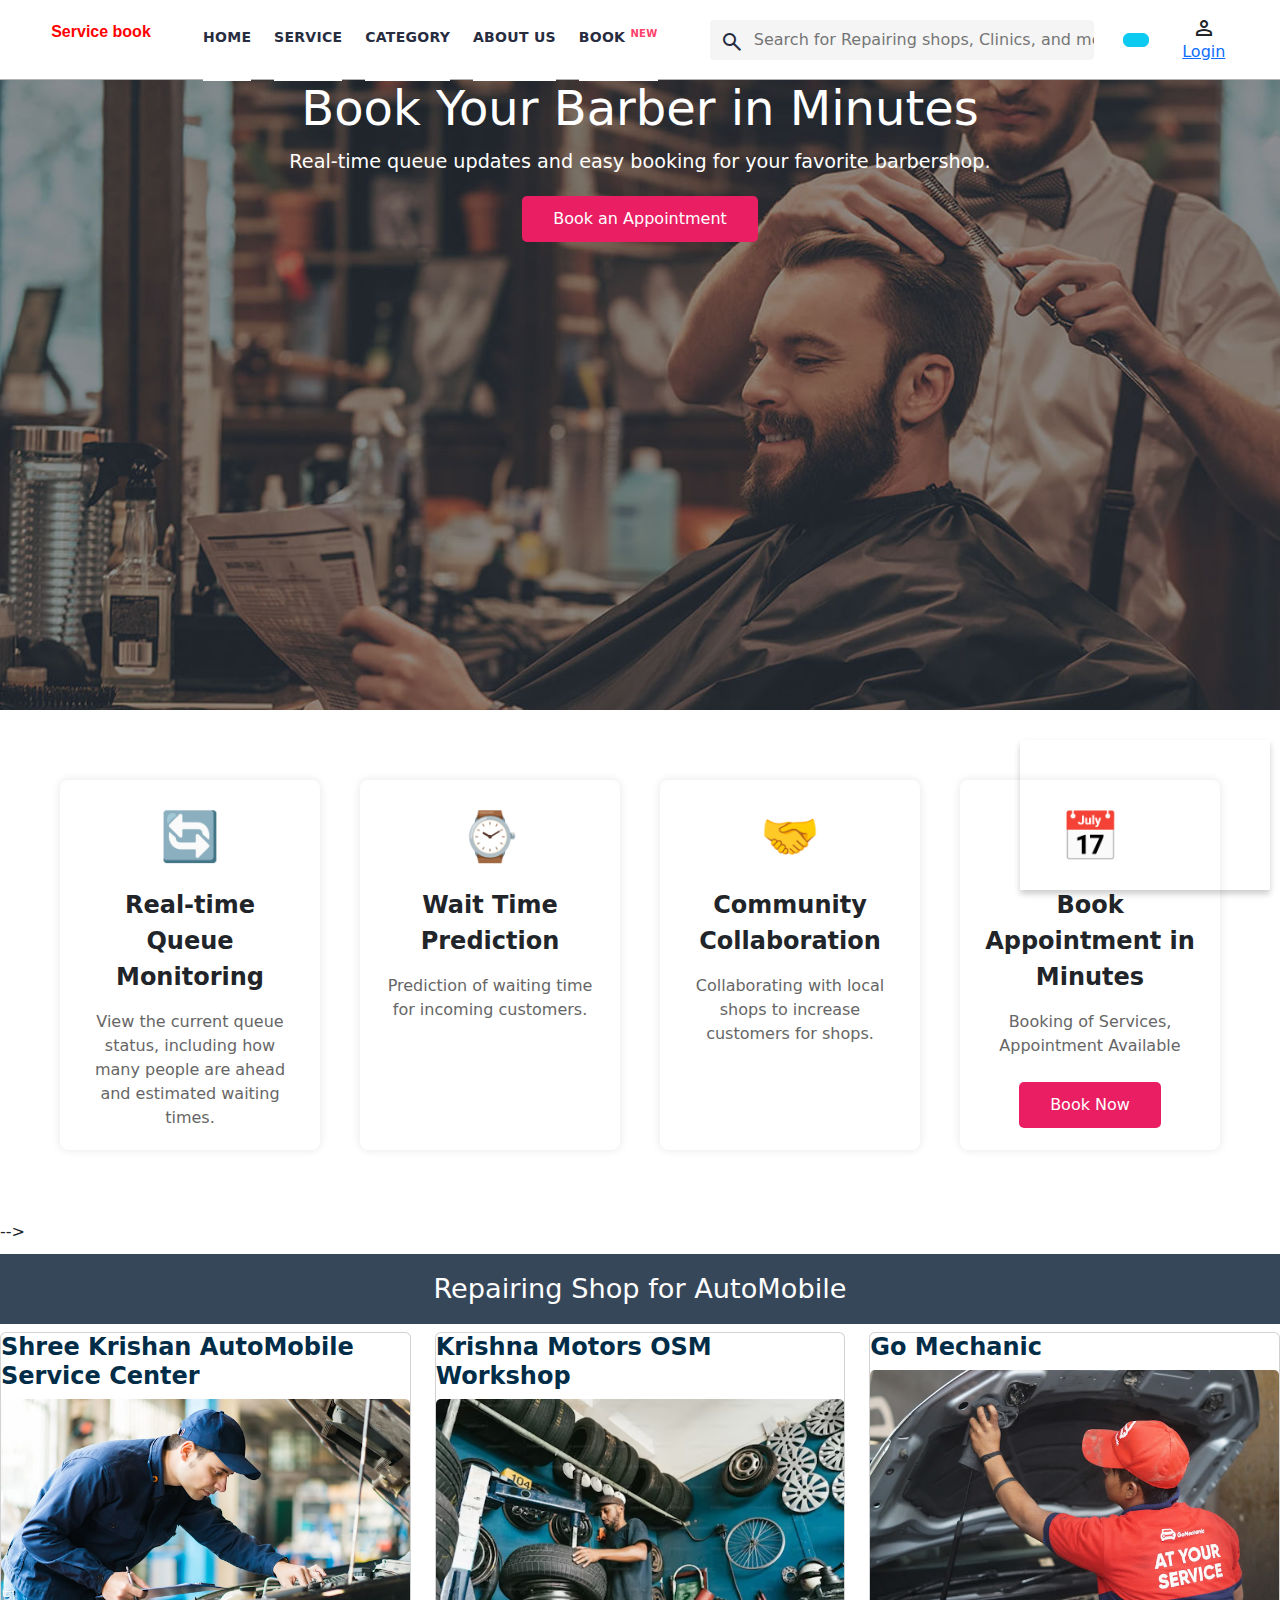
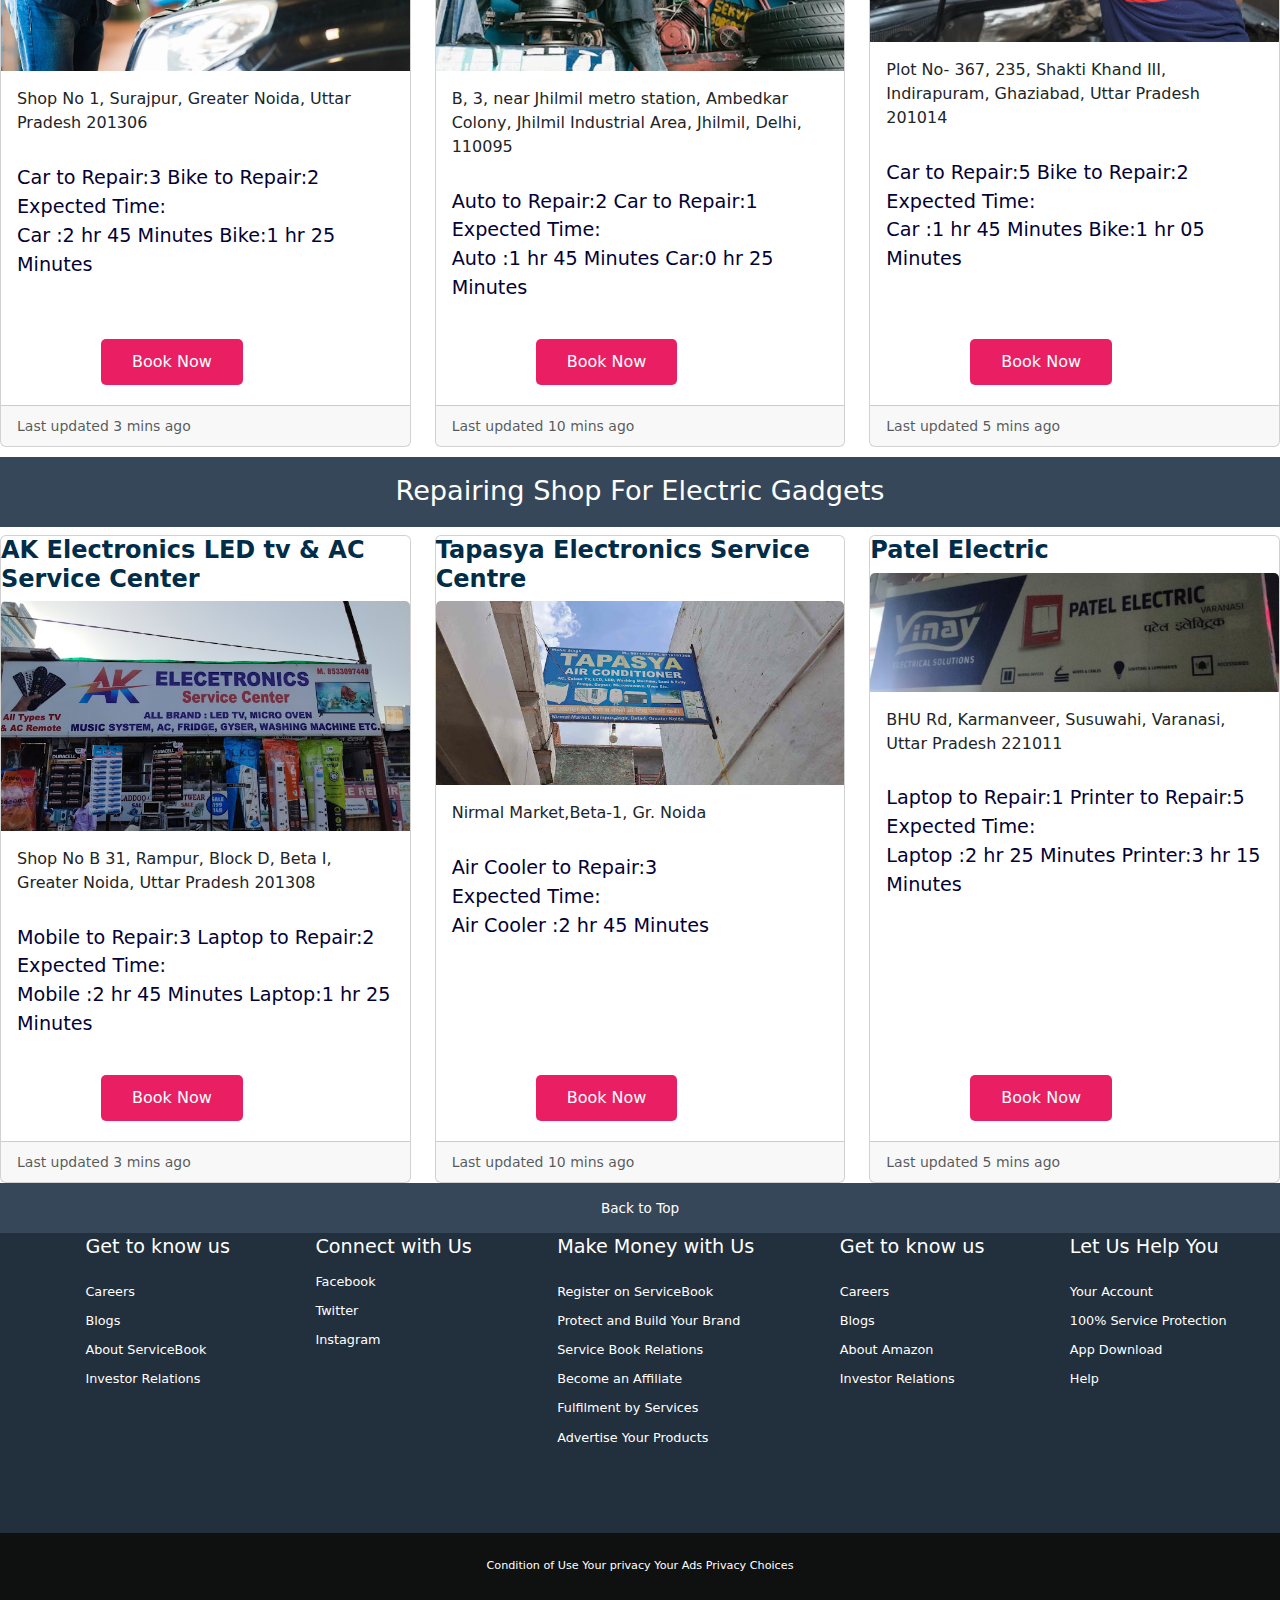
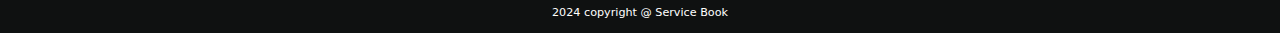
<file: shopbarber/index.html>
<!DOCTYPE html>
<html lang="en">
<head>
    <meta charset="UTF-8">
    <meta name="viewport" content="width=device-width, initial-scale=1.0">
    <title>Service Booking Platform</title>
    <link rel="stylesheet" href="style.css">
    <link rel="stylesheet" href="https://fonts.googleapis.com/css2?family=Material+Symbols+Outlined:opsz,wght,FILL,GRAD@20..48,100..700,0..1,-50..200" />
    <link rel="stylesheet" href="https://cdnjs.cloudflare.com/ajax/libs/font-awesome/6.4.2/css/all.min.css" integrity="sha512-z3gLpd7yknf1YoNbCzqRKc4qyor8gaKU1qmn+CShxbuBusANI9QpRohGBreCFkKxLhei6S9CQXFEbbKuqLg0DA==" crossorigin="anonymous" referrerpolicy="no-referrer" />
    <link href="https://cdn.jsdelivr.net/npm/bootstrap@5.3.3/dist/css/bootstrap.min.css" rel="stylesheet" integrity="sha384-QWTKZyjpPEjISv5WaRU9OFeRpok6YctnYmDr5pNlyT2bRjXh0JMhjY6hW+ALEwIH" crossorigin="anonymous">
    <script src="https://cdn.jsdelivr.net/npm/bootstrap@5.3.3/dist/js/bootstrap.bundle.min.js" integrity="sha384-YvpcrYf0tY3lHB60NNkmXc5s9fDVZLESaAA55NDzOxhy9GkcIdslK1eN7N6jIeHz" crossorigin="anonymous"></script>
</head>
<body>
    <!-- Header -->
    <!-- <header>
        <div class="logo">
            <h1>Service Book</h1>
        </div>
        <nav class="nav-link">
            <ul>
                <li><a href="#">Home</a></li>
                
                <li><a href="#">Services</a></li>
                <li><a href="#">Category</a></li>
                <li><a href="about.html">About us</a></li>
                <li><a href="login.html">Login</a></li>
            </ul>
        </nav>
    </header> -->

    <header>
        <p class="logo_container">Service book </p>
      
      <div>
        <nav class="nav_bar">
            <a href="#">Home</a>
            <a href="#">Service</a>
            <a href="#">Category</a>
            <a href="about.html">About us</a>
            
            <a href="bookapointment.html">Book <sup>New</sup></a>
            
        </nav>
      </div>
      <div class="search_bar">
          <span class="material-symbols-outlined search_icon">search</span>
          <input class="search_input" placeholder="Search for Repairing shops, Clinics, and more">
      </div>

      <div class="current_location">
        <button  class="btn btn-info" type="button" onclick="getlocation();">
            <i class="fa-solid fa-location-dot" style="color:red;"></i>
        </button>
        <!-- <button type="button" class="btn btn-info">Info</button> -->

        
      </div>
      <div class="action_bar">
          <div class="action_container">
              <span class="material-symbols-outlined action_icon">person</span>
              <a href="login.html" class="action_name">Login</a>
          </div>
      </div>
      
      <!-- <a href="login.html">Login</a> -->
  </header>
  

    <!-- Hero Section -->
    <section class="hero">
      <div class="slide">
        <div class="slideImg" id = "hero1">
          <h2>Book Your Barber in Minutes</h2>
          <p>Real-time queue updates and easy booking for your favorite barbershop.</p>
          <a href="bookapointment.html" class="btn">Book an Appointment</a>
        </div>
        <div class="slideImg" id="hero2">
          <div class="hero2-content">
            <h2>Book Your Mechanics in Minutes</h2>
           <p>Real-time queue updates and easy booking for your favorite Repairing shop </p>
           <a href="bookapointment.html" class="btn">Book an Appointment</a>
          </div>
          
          
        </div>
        <div class="slideImg" id="hero3">
          <div class="hero3-content">
            <h2>Book Your Doctor in Minutes</h2>
            <p>Real-time queue updates and easy booking for your favorite Hospitals.<p>
            <a href="bookapointment.html" class="btn">Book an Appointment</a>
          </div>
          
        </div>
        <div style="text-align:centre">
          <span class="dot"></span> 
          <span class="dot"></span> 
          <span class="dot"></span> 
        </div> 
      </div>


       <!-- service -->
  <div class="services-container">
    <div class="service">
        <div class="service-icon">🔄</div>
        <div class="service-title">Real-time Queue Monitoring</div>
        <div class="service-description">View the current queue status, including how many people are ahead and estimated waiting times.</div>
    </div>
    <div class="service">
        <div class="service-icon">⌚</div>
        <div class="service-title">	Wait Time Prediction</div>
        <div class="service-description">Prediction of waiting time for incoming customers.</div>
    </div>
    <div class="service">
        <div class="service-icon">🤝</div>
        <div class="service-title">Community Collaboration</div>
        <div class="service-description">Collaborating with local shops to increase customers for shops.</div>
    </div>
    <div class="service">
        <div class="service-icon">📅</div>
        <div class="service-title">Book Appointment in Minutes</div>
        <div class="service-description">Booking of Services, Appointment Available</div>
        <br>
            <a href="bookapointment.html" class="btn">Book Now </a>
     
    </div>
</div>
      

      <!-- </section>
        <h2>Book Your Barber in Minutes</h2>
        <p>Real-time queue updates and easy booking for your favorite barbershop.</p>
        <a href="#shops" class="btn">Book an Appointment</a>
        <!-- <div class="heroimg">
          <img src="img/slide-1.jpg" alt="">
        </div> -->
        
    <!-- </section> --> -->

    <!-- <div class="desk2">
      <div class="slide">
        <div class="slideImg">
        <img src="30ac0d6f1126244e2a3889c875c2b0711663835191 copy.avif" style="height:400px" alt=""> 
        </div>
        <div class="slideImg">
           <img src="young-mother-teaching-her-child-how-eat_1302-45222.avif" style="height: 400px" alt=""> 
        </div>
        <div class="slideImg">
            <img src="1618849030qqist-5fef8323b5fe6.jpeg" style="height:400px" alt=""> 
        </div>
        <div style="text-align:centre">
          <span class="dot"></span> 
          <span class="dot"></span> 
          <span class="dot"></span> 
        </div> 
      </div>

    </div>  -->

    
    

    <!-- Shops Section
    <section id="shops" class="shops">
        <h2>Available Barbershops</h2>
        <div class="shop-list">
            <div class="shop">
                <h3>Urban Cuts</h3>
                <p>Queue: <span class="queue-count">3</span></p>
                <button class="book-btn">Book Now</button>
            </div>
            <div class="shop">
                <h3>Classic Styles</h3>
                <p>Queue: <span class="queue-count">1</span></p>
                <button class="book-btn">Book Now</button>
            </div>
            <div class="shop">
                <h3>Gentlemen's Den</h3>
                <p>Queue: <span class="queue-count">5</span></p>
                <button class="book-btn">Book Now</button>
            </div>
        </div>
    </section> -->
    
    <h1 id="header-reparing-automobile-shop"> Repairing Shop for AutoMobile</h1>
    <div class="row row-cols-1 row-cols-md-3 g-4">
        
        <div class="col">
          <div class="card h-100">
            <h4 class="shop_name"> Shree Krishan AutoMobile Service Center</h4>
            <img src="img/shop1.png" class="card-img-top" alt="...">
            <div class="card-body">
             <div id="address1">
                <i class="fa-solid fa-location-dot" style="color:red;"></i>
                Shop No 1, Surajpur, Greater Noida, Uttar Pradesh 201306
             </div>
              <p> <br>
              Car to Repair:3  Bike to Repair:2<br>
             
             Expected Time:<br>Car :2 hr 45 Minutes  Bike:1 hr 25 Minutes </p>
              
            </div>
            <div class="book_btn_card">
                <a href="bookapointment.html" class="btn">Book Now </a>
            </div>
            <div class="card-footer">
              <small class="text-body-secondary">Last updated 3 mins ago </small>
            </div>
          </div>
        </div>

        <div class="col">
          <div class="card h-100">
            <h4 class="shop_name"> Krishna Motors OSM Workshop</h4>
            <img src="img/mechanic.avif" class="card-img-top" alt="...">
            <div class="card-body">
             <div class="address">
                <i class="fa-solid fa-location-dot" style="color:red;"></i>
                B, 3, near Jhilmil metro station, Ambedkar Colony, Jhilmil Industrial Area, Jhilmil, Delhi, 110095 
             </div>
                <p><br>
                Auto to Repair:2  Car to Repair:1<br>
               
               Expected Time:<br>Auto :1 hr 45 Minutes  Car:0 hr 25 Minutes </p>
                
            </div>
            <div class="book_btn_card">
                  <a href="bookapointment.html" class="btn">Book Now </a>
            </div>
            <div class="card-footer">
              <small class="text-body-secondary">Last updated 10 mins ago</small>
            </div>
          </div>
        </div>
        <div class="col">
          <div class="card h-100">
            <h4 class="shop_name"> Go Mechanic</h4>
            <img src="img/GoMechanicShop3.jpg" class="card-img-top" alt="...">
            <div class="card-body">
             <div class="address">
                <i class="fa-solid fa-location-dot" style="color:red;"></i>
                Plot No- 367, 235, Shakti Khand III, Indirapuram, Ghaziabad, Uttar Pradesh 201014
             </div>
                <p><br>
                Car to Repair:5  Bike to Repair:2<br>
               
               Expected Time:<br>Car :1 hr 45 Minutes  Bike:1 hr 05 Minutes </p>
                
            </div>
            <div class="book_btn_card">
                  <a href="bookapointment.html" class="btn">Book Now </a>
            </div>
            <div class="card-footer">
              <small class="text-body-secondary">Last updated 5 mins ago</small>
            </div>
          </div>
        </div>
      </div>


      <!-- electric shop -->
      
    <h1 id="header-reparing-automobile-shop"> Repairing Shop For Electric Gadgets</h1>
    <div class="row row-cols-1 row-cols-md-3 g-4">
        
        <div class="col">
          <div class="card h-100">
            <h4 class="shop_name">AK Electronics LED tv & AC Service Center</h4>
            <img src="img/electricshop1.jpg" class="card-img-top" alt="...">
            <div class="card-body">
             <div class="address">
                <i class="fa-solid fa-location-dot" style="color:red;"></i>
                Shop No B 31, Rampur, Block D, Beta I, Greater Noida, Uttar Pradesh 201308
             </div>
              <p> <br>
                Mobile to Repair:3  Laptop to Repair:2<br>
             
             Expected Time:<br>Mobile :2 hr 45 Minutes  Laptop:1 hr 25 Minutes</p>
              
            </div>
            <div class="book_btn_card">
                <a href="bookapointment.html" class="btn">Book Now </a>
            </div>
            <div class="card-footer">
              <small class="text-body-secondary">Last updated 3 mins ago </small>
            </div>
          </div>
        </div>

        <div class="col">
          <div class="card h-100">
            <h4 class="shop_name">   Tapasya Electronics Service Centre</h4>
            <img src="img/electricshop2.jpg" class="card-img-top" alt="...">
            <div class="card-body">
             <div class="address">
                <i class="fa-solid fa-location-dot" style="color:red;"></i>
                Nirmal Market,Beta-1, Gr. Noida
             </div>
                <p><br>
                    Air Cooler to Repair:3<br>
               
               Expected Time:<br>Air Cooler  :2 hr 45 Minutes  </p>
                
            </div>
            <div class="book_btn_card">
                  <a href="bookapointment.html" class="btn">Book Now </a>
            </div>
            <div class="card-footer">
              <small class="text-body-secondary">Last updated 10 mins ago</small>
            </div>
          </div>
        </div>
        <div class="col">
          <div class="card h-100">
            <h4 class="shop_name"> Patel Electric</h4>
            <img src="img/Patelelectricvaranassi.png" class="card-img-top" alt="...">
            <div class="card-body">
             <div class="address">
                <i class="fa-solid fa-location-dot" style="color:red;"></i>
                BHU Rd, Karmanveer, Susuwahi, Varanasi, Uttar Pradesh 221011
             </div>
                <p><br>
                Laptop to Repair:1  Printer to Repair:5<br>
               
               Expected Time:<br>Laptop :2 hr 25 Minutes  Printer:3 hr 15 Minutes </p>
                
            </div>
            <div class="book_btn_card">
                  <a href="bookapointment.html" class="btn">Book Now </a>
            </div>
            <div class="card-footer">
              <small class="text-body-secondary">Last updated 5 mins ago</small>
            </div>
          </div>
        </div>
    </div>

   





    
    <div id="scroll-div">
        <div id="demo2" style="width: 250px; height: 150px"></div>
    </div>
  


  <footer>
    <div class="footer-pannel1">
        Back to Top
    </div>
    <div class="footer-pannel2">
        <ul>
            
            <p>   Get to know us</p>
              <a>  Careers </a>
              <a>  Blogs</a>
              <a> About ServiceBook</a>
              <a>   Investor Relations</a>
            
            
        </ul>
    <!-- </div>
    <div class="footer-pannel2"> -->
        <ul>
            
            <p>  
                 Connect with Us
                 <a> Facebook</a>
                 <a>  Twitter</a>
                    <a>  Instagram
                        </a>
                    </p>
             
            
        </ul>
    <!-- </div>
    <div class="footer-pannel2"> -->
        <ul>
         <p>Make Money with Us</p>   
            <a>Register on ServiceBook</a>
            
            <a>Protect and Build Your Brand</a> 
            <a>Service Book Relations</a>
            <a>Become an Affiliate</a> 
            <a>Fulfilment by Services</a>
            <a>Advertise Your Products</a>
            
        </ul>
        <ul>
            
            <p>   Get to know us</p>
              <a>  Careers </a>
              <a>  Blogs</a>
              <a> About Amazon</a>
              <a>   Investor Relations</a>
             
            
        </ul>
        <ul>
                   <p>Let Us Help You</p>     
          
           <a>Your Account</a> 
           
            <a> 100% Service Protection</a> 
            <a>  App Download</a>
              <a> Help</a> 
        </ul>
    </div>
    <!-- <div class="footer-pannel3">
        <div class="logo"></div>
    </div> -->
    <div class="footer-panel4">
        <div class="pages">
            <a>Condition of Use</a>
            <a>Your privacy</a>
            <a>Your Ads Privacy Choices</a>
        </div>
        <div class="copyright">
                        
        2024 copyright @ Service Book
        </div>
    </div>
</footer>

  



    <!-- Footer -->
    <!-- <footer>
        <p>&copy; 2024 ServiceBook | All Rights Reserved</p>
        <div class="social">
            <a href="#">Facebook</a> | 
            <a href="#">Instagram</a> | 
            <a href="#">Twitter</a>
        </div>
    </footer> -->

    <script src="index.js"></script>
    <script src="https://maps.google.com/maps/api/js?sensor=false"></script>
    <script src="location.js"></script>
    <script src="showaddress.js"></script>
	
</body>
</html>
</file>
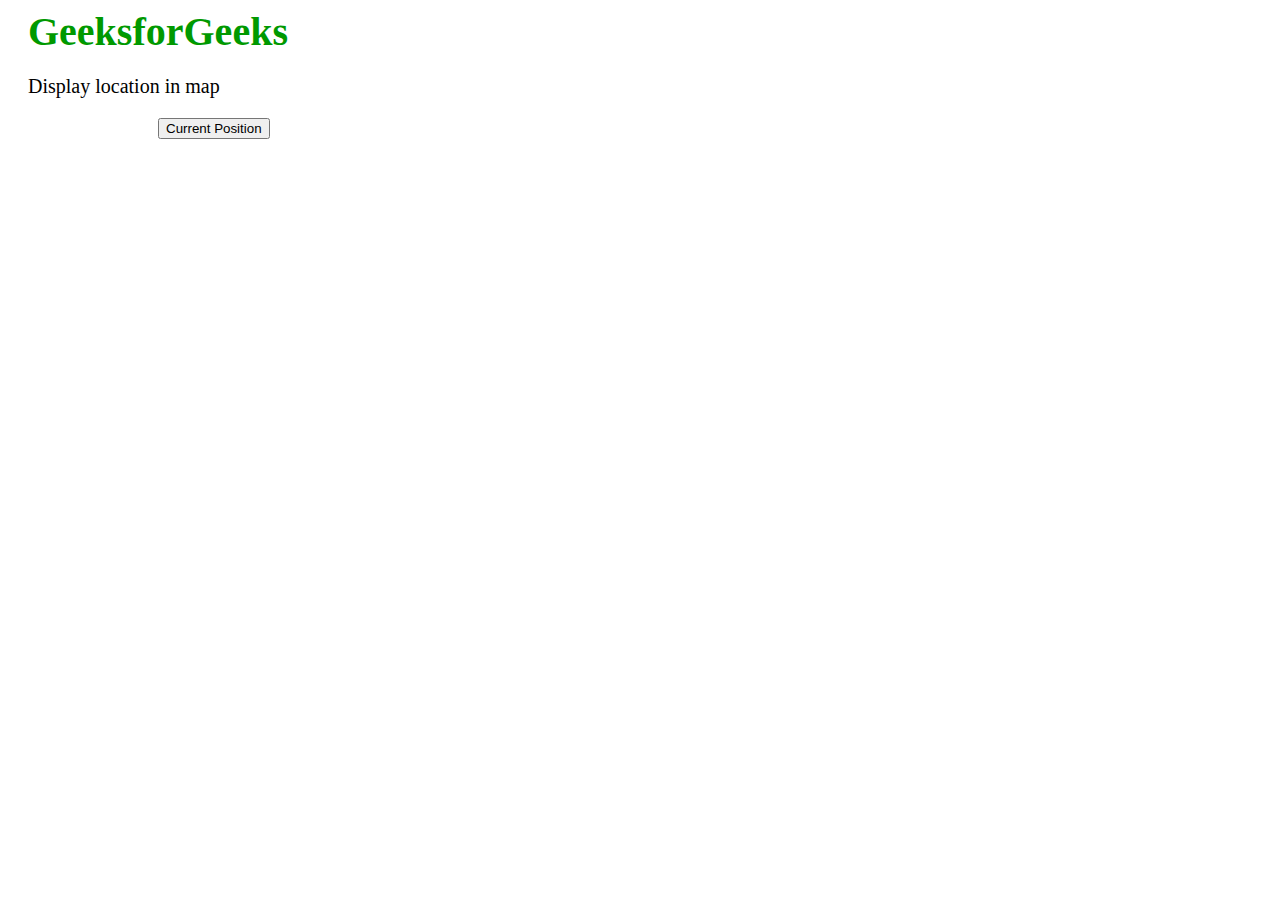
<file: shopbarber/location/index.html>
<!DOCTYPE html>
<html>
<head>
	<title>Display location in map</title>
	<style>
		.gfg {
			font-size: 40px;
			font-weight: bold;
			color: #009900;
			margin-left: 20px;
		}

		.geeks {
			margin-left: 150px;
		}

		p {
			font-size: 20px;
			margin-left: 20px;
		}
	</style>
</head>

<body>
	<div class="gfg">GeeksforGeeks</div>

	<p>Display location in map</p>

	<button class="geeks" type="button" onclick="getlocation();">
		Current Position
	</button>
	<div id="demo2" style="width: 500px; height: 500px"></div>
	<script src="https://maps.google.com/maps/api/js?sensor=false">
	</script>
	<script type="text/javascript">
		function getlocation() {
			if (navigator.geolocation) {
				navigator.geolocation.getCurrentPosition(showLoc, errHand);
			}
		}
		function showLoc(pos) {
			latt = pos.coords.latitude;
			long = pos.coords.longitude;
			var lattlong = new google.maps.LatLng(latt, long);
			var OPTions = {
				center: lattlong,
				zoom: 10,
				mapTypeControl: true,
				navigationControlOptions: {
					style: google.maps.NavigationControlStyle.SMALL,
				},
			};
			var mapg = new google.maps.Map(
				document.getElementById("demo2"),
				OPTions
			);
			var markerg = new google.maps.Marker({
				position: lattlong,
				map: mapg,
				title: "You are here!",
			});
		}

		function errHand(err) {
			switch (err.code) {
				case err.PERMISSION_DENIED:
					result.innerHTML =
						"The application doesn't have the permission" +
						"to make use of location services";
					break;
				case err.POSITION_UNAVAILABLE:
					result.innerHTML = 
						"The location of the device is uncertain";
					break;
				case err.TIMEOUT:
					result.innerHTML = 
						"The request to get user location timed out";
					break;
				case err.UNKNOWN_ERROR:
					result.innerHTML =
						"Time to fetch location information exceeded" +
						"the maximum timeout interval";
					break;
			}
		}
	</script>
</body>
</html>
</file>
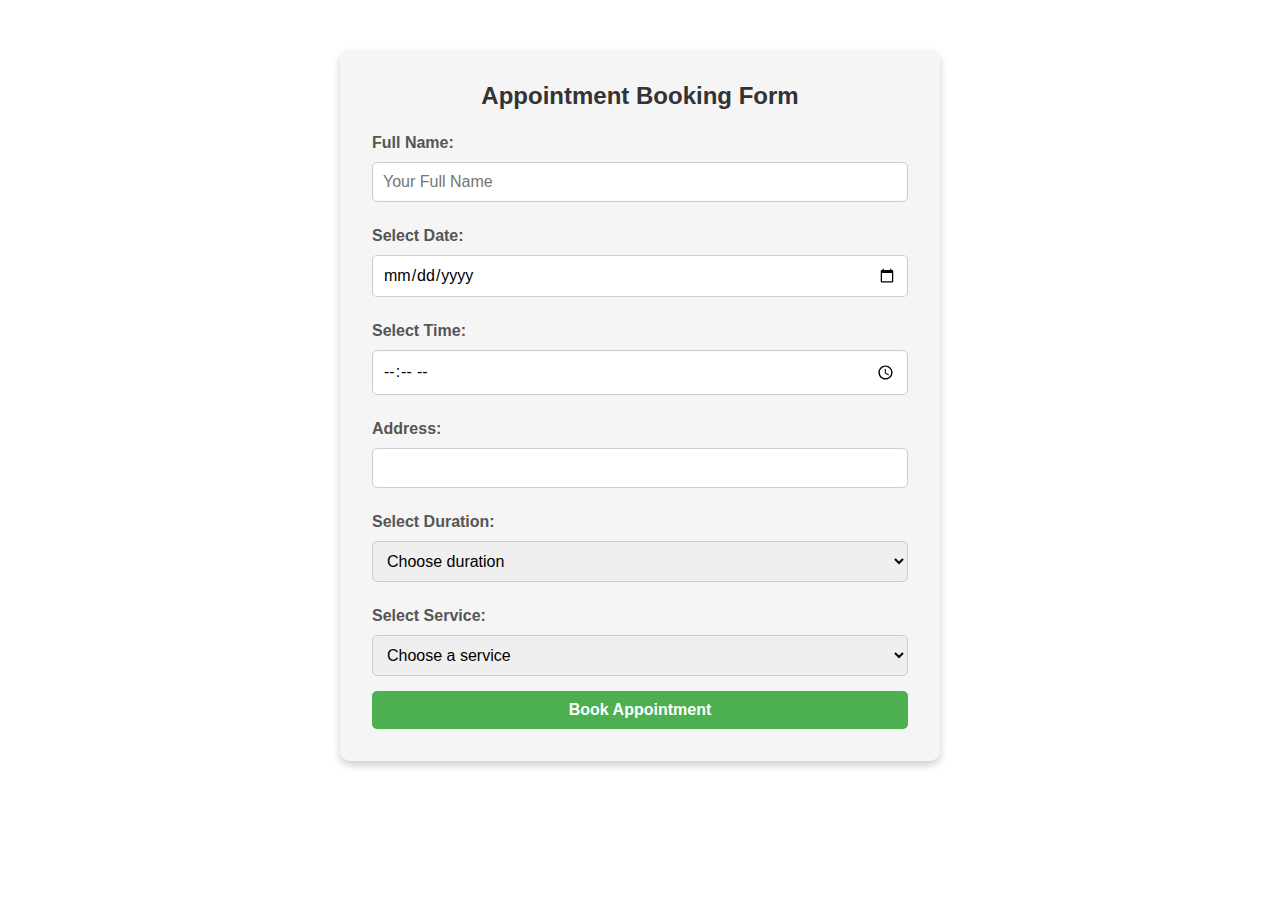
<file: shopbarber/bookapointment.html>
<!DOCTYPE html>
<html lang="en">
<head>
    <meta charset="UTF-8">
    <meta name="viewport" content="width=device-width, initial-scale=1.0">
    <title>Appointment Booking</title>
    <style>
        /* Basic reset */
        * {
            box-sizing: border-box;
            margin: 0;
            padding: 0;
            font-family: Arial, sans-serif;
        }

        /* Container styling */
        .container {
            max-width: 600px;
            margin: 50px auto;
            padding: 2em;
            background-color: #f5f5f5;
            border-radius: 10px;
            box-shadow: 0 4px 8px rgba(0, 0, 0, 0.2);
        }

        /* Heading styling */
        h2 {
            text-align: center;
            color: #333;
            margin-bottom: 1em;
        }

        /* Input and label styling */
        label {
            margin: 10px 0 5px;
            font-weight: bold;
            color: #555;
            display: block;
        }

        input[type="text"], input[type="date"], input[type="time"], select {
            width: 100%;
            padding: 10px;
            margin: 5px 0 15px;
            border: 1px solid #ccc;
            border-radius: 5px;
            font-size: 1em;
        }

        /* Button styling */
        .submit-btn {
            width: 100%;
            padding: 10px;
            border: none;
            background-color: #4CAF50;
            color: #fff;
            font-size: 1em;
            font-weight: bold;
            border-radius: 5px;
            cursor: pointer;
            transition: background-color 0.3s ease;
        }

        .submit-btn:hover {
            background-color: #45a049;
        }
    </style>
</head>
<body>

<div class="container">
    <h2>Appointment Booking Form</h2>
    <form id="appointmentForm">
        <!-- Name Field -->
        <label for="name">Full Name:</label>
        <input type="text" id="name" name="name" placeholder="Your Full Name" required>

        <!-- Date Field -->
        <label for="date">Select Date:</label>
        <input type="date" id="date" name="date" required>

        <!-- Time Field -->
        <label for="time">Select Time:</label>
        <input type="time" id="time" name="time" required>

        <label for="address">Address:</label>
        <input type="text" id="address" name="Address" required>

        

        <!-- Duration Field -->
        <label for="duration">Select Duration:</label>
        <select id="duration" name="duration" required>
            <option value="">Choose duration</option>
            <option value="30">30 Minutes</option>
            <option value="60">1 Hour</option>
            <option value="90">1.5 Hours</option>
            <option value="120">2 Hours</option>
        </select>

        <!-- Service Field -->
        <label for="service">Select Service:</label>
        <select id="service" name="service" required>
            <option value="">Choose a service</option>
            <option value="haircut">Haircut</option>
            
            <option value="repair">Device Repair</option>
            <option value="consultation">Medical Consultation</option>
        </select>

        <!-- Submit Button -->
        <button type="submit" class="submit-btn">Book Appointment</button>
    </form>
</div>

<script>
    document.getElementById('appointmentForm').addEventListener('submit', function(e) {
        e.preventDefault();
        
        // Simple validation message
        alert("Appointment successfully booked!");
    });
</script>

</body>
</html>
</file>
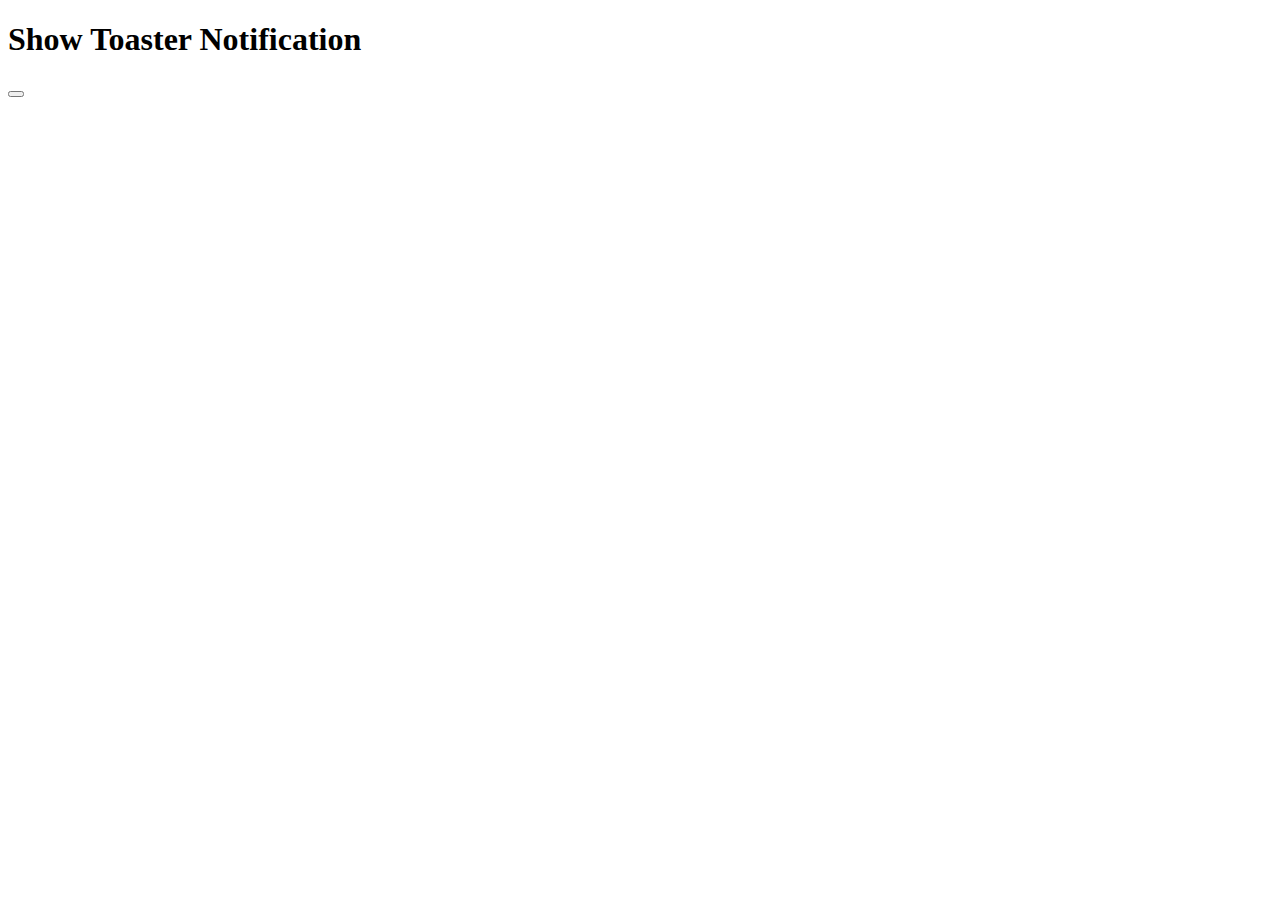
<file: shopbarber/prc/index1.html>
<!-- <!DOCTYPE html>
<html lang="en">
<head>
    <meta charset="UTF-8">
    <meta name="viewport" content="width=device-width, initial-scale=1.0">
    <title>Google Maps Link</title>
</head>
<body>
    <div id="address-container">
        <!-- The clickable address link will be generated here -->
    <!--</div>

    <script>
        // Define your address
        const address = "Shop No 1, Surajpur, Greater Noida, Uttar Pradesh 201306";

        // Generate a Google Maps URL
        const googleMapsUrl = `https://www.google.com/maps?q=${encodeURIComponent(address)}`;

        // Create a clickable link
        const addressLink = document.createElement("a");
        addressLink.href = googleMapsUrl;
        addressLink.target = "_blank"; // Open in a new tab
        addressLink.textContent = address;

        // Append the link to the container
        document.getElementById("address-container").appendChild(addressLink);
    </script>
</body>
</html> -->

<!DOCTYPE html>
<html lang="en">
<head>
    <meta charset="UTF-8">
    <meta name="viewport" content="width=device-width, initial-scale=1.0">
    <title>Toaster Notification</title>
    <style>
        /* Style for the toaster container */
        .toaster {
            position: fixed;
            bottom: 20px;
            right: 20px;
            background-color: #333;
            color: #fff;
            padding: 15px 20px;
            border-radius: 5px;
            box-shadow: 0 4px 6px rgba(0, 0, 0, 0.2);
            font-size: 16px;
            display: flex;
            align-items: center;
            justify-content: space-between;
            z-index: 1000;
            opacity: 0;
            visibility: hidden;
            transition: opacity 0.3s, visibility 0.3s;
        }

        /* Toaster visible state */
        .toaster.show {
            opacity: 1;
            visibility: visible;
        }

        /* Close button */
        .toaster button {
            background: transparent;
            border: none;
            color: #fff;
            font-size: 16px;
            margin-left: 10px;
            cursor: pointer;
        }

        .toaster button:hover {
            color: #ff5c5c;
        }
    </style>
</head>
<body>
    <h1>Show Toaster Notification</h1>
    <button  class="show-toaster" type="button" onclick="getlocation();">
      <i class="fa-solid fa-location-dot" style="color:red;"></i>
  </button>
  <!-- <button id="show-toaster">Show Toaster</button> -->

    <div id="toaster" class="toaster">
      <div id="demo2" style="width: 500px; height: 500px"></div>
        <button id="close-toaster">&times;</button>
    </div>

    <script>
        // Get elements
        const showToasterButton = document.getElementById('show-toaster');
        const toaster = document.getElementById('toaster');
        const closeToasterButton = document.getElementById('close-toaster');

        // Show the toaster when the button is clicked
        showToasterButton.addEventListener('click', () => {
            toaster.classList.add('show');
        });

        // Close the toaster when the close button is clicked
        closeToasterButton.addEventListener('click', () => {
            toaster.classList.remove('show');
        });

        // Optional: Auto-hide the toaster after 5 seconds
        showToasterButton.addEventListener('click', () => {
            setTimeout(() => {
                toaster.classList.remove('show');
            }, 5000); // Hide after 5 seconds
        });
    </script>
    <script>
      function getlocation() {
  if (navigator.geolocation) {
    navigator.geolocation.getCurrentPosition(showLoc, errHand);
  }
}
function showLoc(pos) {
  latt = pos.coords.latitude;
  long = pos.coords.longitude;
  var lattlong = new google.maps.LatLng(latt, long);
  var OPTions = {
    center: lattlong,
    zoom: 10,
    mapTypeControl: true,
    navigationControlOptions: {
      style: google.maps.NavigationControlStyle.SMALL,
    },
  };
  var mapg = new google.maps.Map(
    document.getElementById("demo2"),
    OPTions
  );
  var markerg = new google.maps.Marker({
    position: lattlong,
    map: mapg,
    title: "You are here!",
  });
}

function errHand(err) {
  switch (err.code) {
    case err.PERMISSION_DENIED:
      result.innerHTML =
        "The application doesn't have the permission" +
        "to make use of location services";
      break;
    case err.POSITION_UNAVAILABLE:
      result.innerHTML = 
        "The location of the device is uncertain";
      break;
    case err.TIMEOUT:
      result.innerHTML = 
        "The request to get user location timed out";
      break;
    case err.UNKNOWN_ERROR:
      result.innerHTML =
        "Time to fetch location information exceeded" +
        "the maximum timeout interval";
      break;
  }
}
    </script>
</body>
</html>
</file>
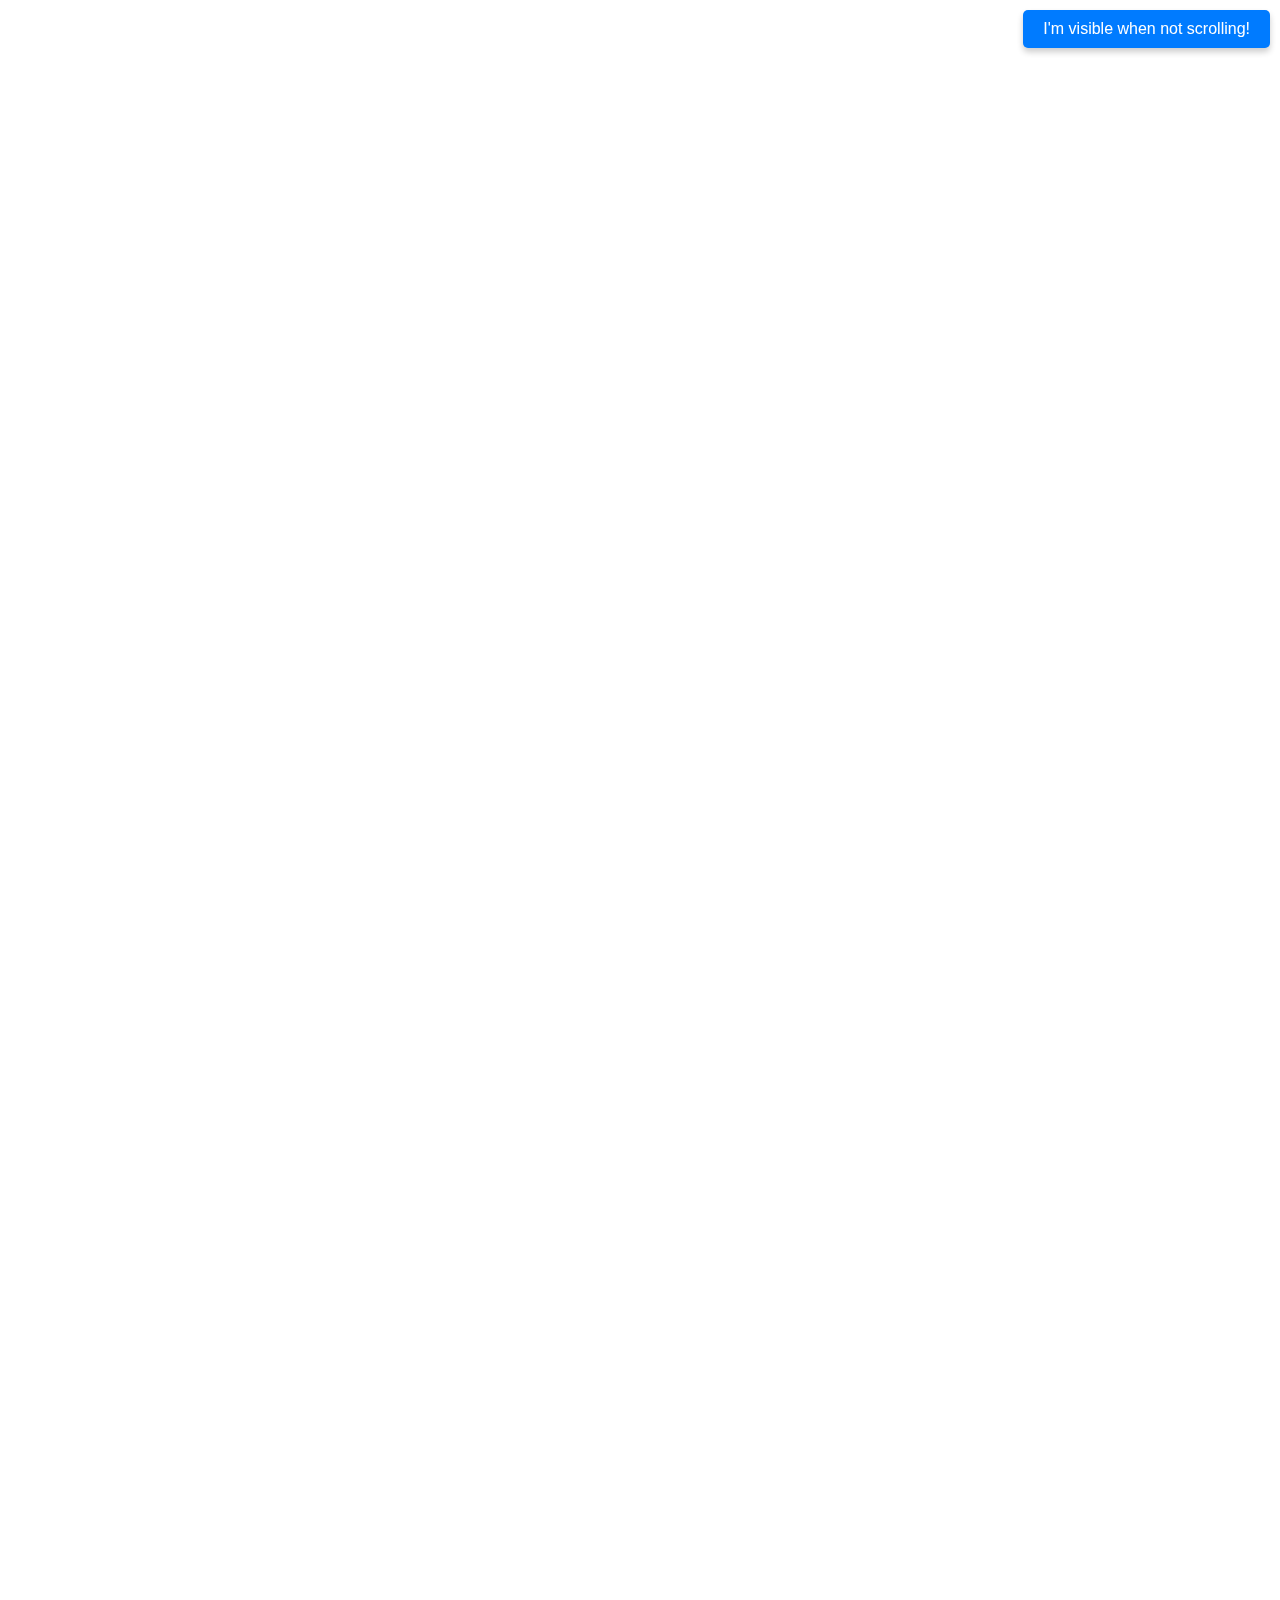
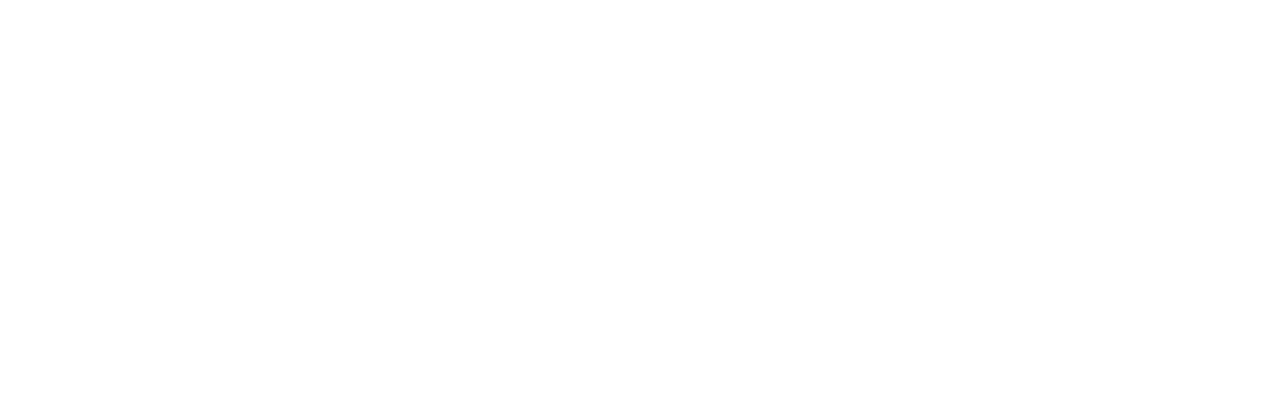
<file: shopbarber/prc/scrollhiddendiv.html>
<!DOCTYPE html>
<html lang="en">
<head>
    <meta charset="UTF-8">
    <meta name="viewport" content="width=device-width, initial-scale=1.0">
    <title>Hide on Scroll</title>
    <style>
        /* Style for the div */
        #scroll-div {
            position: fixed;
            top: 10px;
            right: 10px;
            padding: 10px 20px;
            background-color: #007BFF;
            color: #fff;
            border-radius: 5px;
            font-size: 16px;
            box-shadow: 0 4px 6px rgba(0, 0, 0, 0.2);
            transition: opacity 0.3s, visibility 0.3s;
        }

        /* Hidden state */
        #scroll-div.hidden {
            opacity: 0;
            visibility: hidden;
        }

        /* Example content to enable scrolling */
        body {
            height: 2000px;
            font-family: Arial, sans-serif;
        }
    </style>
</head>
<body>
    <div id="scroll-div">I'm visible when not scrolling!</div>

    <script>
        const scrollDiv = document.getElementById('scroll-div');
        let scrollTimeout;

        // Listen to scroll events
        window.addEventListener('scroll', () => {
            // Hide the div on scroll
            scrollDiv.classList.add('hidden');

            // Clear previous timeout
            clearTimeout(scrollTimeout);

            // Show the div after scrolling stops (delay of 300ms)
            scrollTimeout = setTimeout(() => {
                scrollDiv.classList.remove('hidden');
            }, 300);
        });
    </script>
</body>
</html>
</file>
<file: shopbarber/style.css>
/* Reset some default styles */
* {
  margin: 0;
  padding: 0;
  box-sizing: border-box;
}
header {
  display: flex;
  background-color: #ffffff;
  height: 80px;
  justify-content: space-between;
  align-items: center;
  border-bottom: 1px solid #b6b1b1;
}
/* .myntra_home {
  height: 45px;
} */
.logo_container {
  margin-left: 4%;
  font-family: 'Gill Sans', 'Gill Sans MT', Calibri, 'Trebuchet MS', sans-serif;
  color: red;
  font-weight: 700;
  /* font: 1000; */
  /* font-size: 14px; */
  
}
.action_bar {
  margin-right: 4%;
}
.nav_bar {
  display: flex;
  min-width: 500px;
  justify-content: space-evenly;
}
.nav_bar a {
  font-size: 14px;
  letter-spacing: .3px;
  color: #282c3f;
  font-weight: 700;
  text-transform: uppercase;
  text-decoration: none;
  padding: 28px 0;
  border-bottom: 5px solid #ffffff;
}
.nav_bar a:hover {
  border-bottom: 4px solid #f54e77;
}

.nav_bar a sup {
  color: #ff3f6c;
  font-size: 10px;
}

.search_bar {
  height: 40px;
  min-width: 200px;
  width: 30%;
  display: flex;
  align-items: center;
}
.search_icon {
  box-sizing: content-box;
  height: 20px;
  padding: 10px;

  background-color: #f5f5f6;
  color: #282c3f;
  font-weight: 300;
  border-radius: 4px 0 0 4px;
}
.search_input {
  color: #696e79;
  background-color: #f5f5f6;
  flex-grow: 1;
  height: 40px;
  border: 0;
  border-radius: 0 4px 4px 0;
}

.action_bar {
  display: flex;
  min-width: 50px;
  justify-content: space-evenly;
}

.action_container {
  display: flex;
  flex-direction: column;
  align-items: center;
  margin-right: none;
}




body {
  font-family: Arial, sans-serif;
  line-height: 1.6;
  background-color: #f4f4f4;
}

/* Header Styles
header {
  background-color: rgb(80, 76, 76);
  color: white;
  padding: 10px 0;
  display: flex;
  justify-content: space-between;
  align-items: center;
  padding: 10px 20px;
}

.logo h1 {
  margin-left: 20px;
}

nav ul {
  list-style: none;
}

nav ul li {
  display: inline;
  margin: 0 10px;
}

nav ul li a {
  color: white;
  text-decoration: none;
  padding: 5px 10px;
}

nav ul li a:hover {
  background-color: #bb8948;
  border-radius: 5px;
  color: rgb(138, 252, 155);
} */

/* Hero Section Styles */
#hero1{
  background-image: url('img/slide-1.jpg');
  background-size: cover;
  background-position: center;
  height: 70vh;
  color: white;
  display: flex;
  flex-direction: column;
  justify-content: center;
  align-items: center;
  text-align: center;
}
#hero2{
  background-image: url('img/carshop3.avif');
  background-size: cover;
  background-position: center;
  height: 70vh;
  color: rgb(237, 238, 245);
  display: flex;
  flex-direction: column;
  justify-content: center;
  align-items: center;
  text-align: center;
  font-weight: 700;
}
.hero2-content{
  /* position: absolute;;
  left: 350px;
  bottom: 150px; */
}

#hero3{
  background-image: url('img/doctor2.jpg');
  background-size: cover;
  background-position: center;
  height: 70vh;
  color: rgb(17, 17, 18);
  display: flex;
  flex-direction: column;
  justify-content: center;
  align-items: center;
  text-align: center;
}
.hero3-content{
  position: absolute;
  left: 350px;
  bottom: 150px;
  

}

.hero h2 {
  font-size: 3rem;
  margin-bottom: 10px;
}

.hero p {
  font-size: 1.2rem;
  margin-bottom: 20px;
  
}

.hero .btn {
  padding: 10px 30px;
  background-color: #e91e63;
  color: white;
  text-decoration: none;
  border-radius: 5px;
}

.hero .btn:hover {
  background-color: #d81b60;
}

/* Shop Listings
.shops {
  padding: 40px 20px;
  background-color: white;
}

.shops h2 {
  text-align: center;
  margin-bottom: 30px;
}

.shop-list {
  display: flex;
  justify-content: space-around;
  flex-wrap: wrap;
}

.shop {
  background-color: #f9f9f9;
  padding: 20px;
  border-radius: 5px;
  text-align: center;
  box-shadow: 0 0 10px rgba(0, 0, 0, 0.1);
  width: 30%;
  margin-bottom: 20px;
}

.shop h3 {
  margin-bottom: 10px;
}

.shop .queue-count {
  font-weight: bold;
  color: #e91e63;
}

.book-btn {
  padding: 10px 20px;
  background-color: #333;
  color: white;
  border: none;
  border-radius: 5px;
  cursor: pointer;
}

.book-btn:hover {
  background-color: #555;
} */

/* Footer
footer {
  background-color: #333;
  color: white;
  text-align: center;
  padding: 10px 0;
}

footer .social a {
  color: white;
  text-decoration: none;
  margin: 0 10px;
}

footer .social a:hover {
  color: #e91e63;
} */

/*card bootstrap */
.book_btn_card{
  margin-left: 100px;
  margin-bottom: 20px;
  margin-top: 0%;
}
.card-body p{
  color: #030235;
  
}
.shop_name{
  color: #012d48;
  font-weight: 600;
}

/*location current */

 /* Style for the div */
 #scroll-div {
  position: fixed;
  /* top: 10px; */
  bottom: 10px;
  right: 10px;
  /* padding: 10px 20px; */
  /* background-color: #007BFF; */
  /* color: #fff; */
  border-radius: 1px;
  /* font-size: 16px; */
  box-shadow: 0 4px 6px rgba(0, 0, 0, 0.2);
  transition: opacity 0.3s, visibility 0.3s;
}

/* Hidden state */
#scroll-div.hidden {
  opacity: 0;
  visibility: hidden;
}



/* shopsection */
.shopsection{
  display: flex;
  justify-content: space-evenly;
  background-color: #e2e7e6;
  flex-wrap: wrap;
}
.box{
  height: 570px;
  /* border: 2px solid black; */
  width: 46%;
   padding: 20px 0px 15px;
  background-color: white;
  margin-top: 15px;
 

}
.boximage{
  height:300px ;
  background-size: cover;
  margin-top: 1rem;
  margin-bottom: 1rem;
}
.boxcontent{
  margin-left: 1rem;
  margin-right: 1rem;

}
.boxcontent p{
  color: #007185;
}

#header-reparing-automobile-shop{
  /* color: #050f7c;
  margin-left: 100px;
  padding: 15px;
  background-color: #696e79; */

  background-color: #37475a;
  color:white;
  height:70px;
  display:flex;
  justify-content: center;
  align-items: center;
  font-size:1.7rem;
  margin-top: 10px;
}

 /* service */
 .services-container {
  max-width: 1200px;
  margin: 50px auto;
  text-align: center;
  display: flex;
  justify-content: space-around;
  flex-wrap: wrap;
  /* background-color: #f8f6f6; */
}

.service {
  background-color: #fff;
  border-radius: 8px;
  box-shadow: 0 0 10px rgba(0, 0, 0, 0.1);
  overflow: hidden;
  margin: 20px;
  flex: 1;
  padding: 20px;
  transition: transform 0.3s ease;
}

.service:hover {
  transform: scale(1.05);
}

.service-icon {
  font-size: 48px;
  color: #3498db;
}

.service-title {
  font-size: 24px;
  font-weight: bold;
  margin: 15px 0;
}

.service-description {
  font-size: 16px;
  color: #666;
  line-height: 1.5;
}


/* footer */
.footer{
  margin-top: 17px;
}

.footer-pannel1{
  background-color: #37475a;
  color:white;
  height:50px;
  display:flex;
  justify-content: center;
  align-items: center;
  font-size:0.85rem;

}
.footer-pannel2{
  background-color: #222f3d;
  color:white;
  height: 300px;
  display:flex;
  justify-content: space-evenly;
  
}
ul{
  margin-top: 15px;
}

ul a{
  display:block;
  font-size: 0.80rem;
  margin-top:10px;
}
.footer-pannel3{
  background-color: #222f3d;
  color:white;
  border-top:0.5px solid white;
  height:70px;
  display:flex;
  justify-content: center;
  align-items: center;
}
.logo{
  height:50px;
  background-size: cover;
  width: 100px;
  background-image:url("amazon_logo.png");
}
.footer-panel4{
  background-color: #0f1111;
  color:white;
  /* display:flex;
  justify-content: center; */
  align-items: center;
  height:100px;
  text-align: center;
}
.pages{
  font-size: 0.7rem;
  text-align: center;
  padding:25px;
}
.copyright{
  padding:5px;
  font-size: 0.7rem;
  text-align: center;
}
</file>
